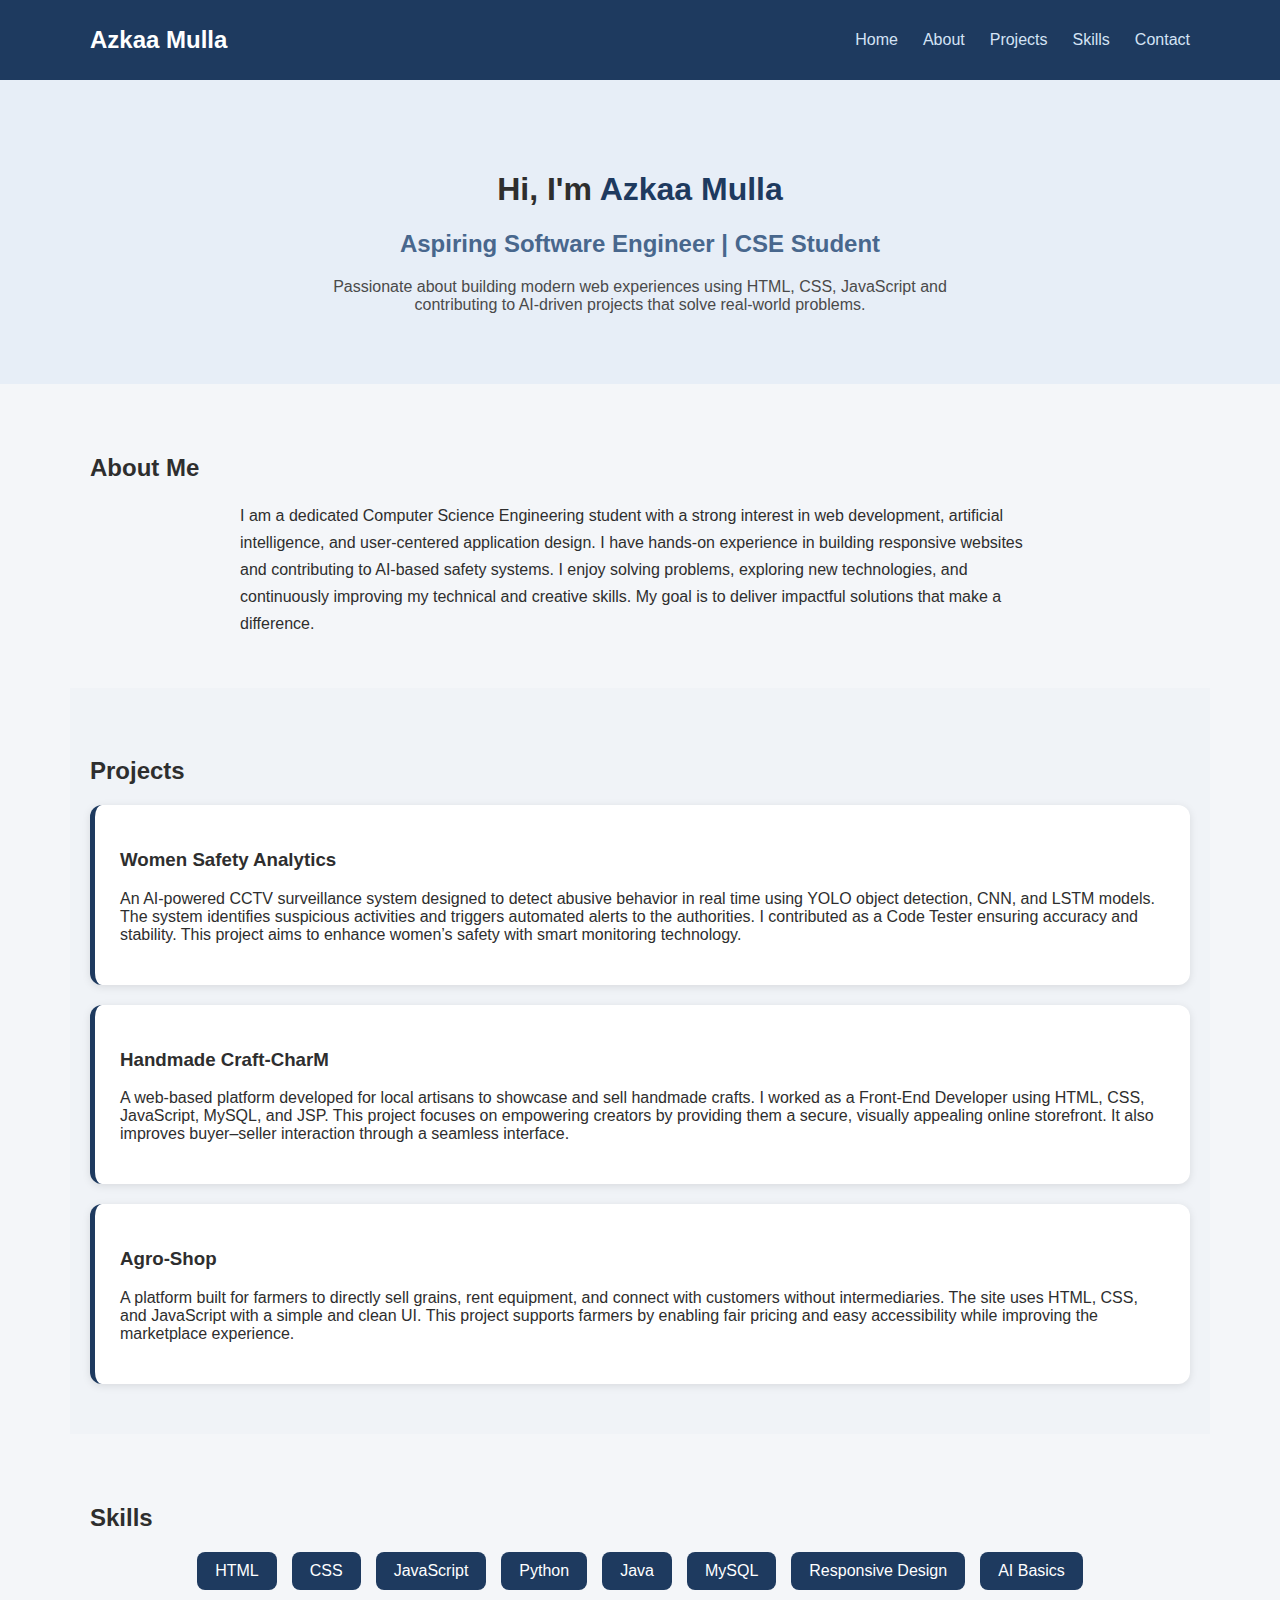
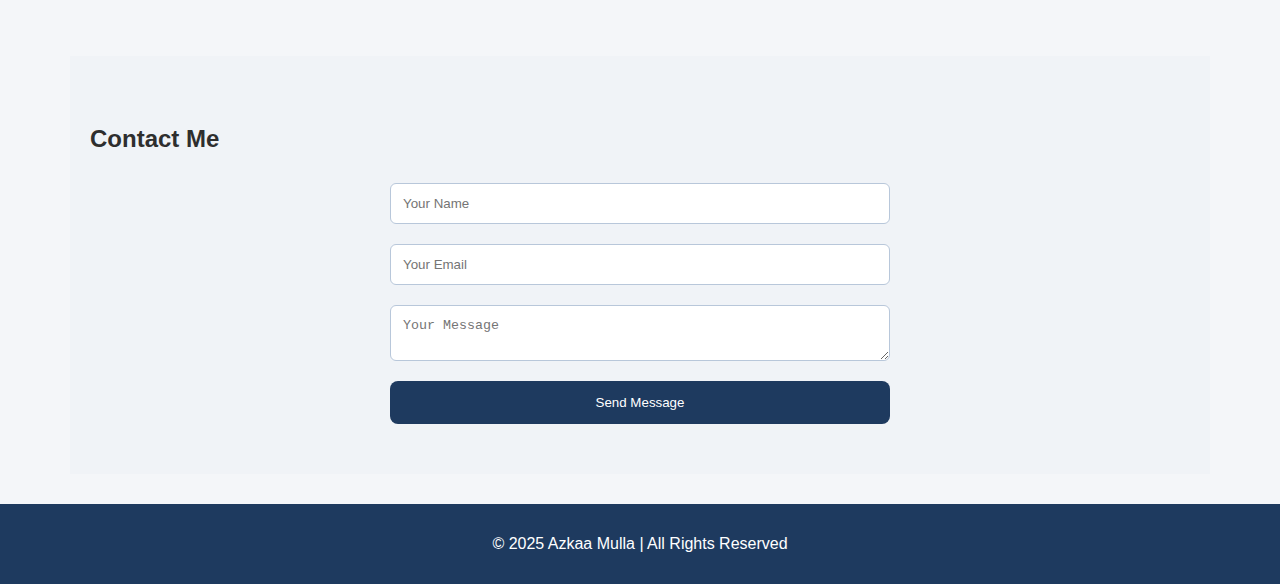
<file: Portfolio_Website(Task1)/index.html>
<!DOCTYPE html>
<html lang="en">
<head>
  <meta charset="UTF-8" />
  <meta name="viewport" content="width=device-width, initial-scale=1.0" />
  <title>Azkaa Mulla - Portfolio</title>
  <link rel="stylesheet" href="style.css" />
</head>
<body>

  <!-- HEADER -->
  <header class="header">
    <nav class="nav container">
      <h2 class="logo">Azkaa Mulla</h2>
      <ul class="nav-links">
        <li><a href="#home">Home</a></li>
        <li><a href="#about">About</a></li>
        <li><a href="#projects">Projects</a></li>
        <li><a href="#skills">Skills</a></li>
        <li><a href="#contact">Contact</a></li>
      </ul>
    </nav>
  </header>

  <!-- HERO SECTION -->
  <section id="home" class="hero">
    <h1>Hi, I'm <span class="name-highlight">Azkaa Mulla</span></h1>
    <h2>Aspiring Software Engineer | CSE Student</h2>
    <p class="hero-text">
      Passionate about building modern web experiences using HTML, CSS, JavaScript and contributing to AI-driven projects that solve real-world problems.
    </p>
  </section>

  <!-- ABOUT -->
  <section id="about" class="section container">
    <h2>About Me</h2>
    <p class="about-text">
      I am a dedicated Computer Science Engineering student with a strong interest in web development,
      artificial intelligence, and user-centered application design. I have hands-on experience in building
      responsive websites and contributing to AI-based safety systems. I enjoy solving problems, exploring
      new technologies, and continuously improving my technical and creative skills. My goal is to deliver
      impactful solutions that make a difference.
    </p>
  </section>

  <!-- PROJECTS -->
  <section id="projects" class="section light container">
    <h2>Projects</h2>

    <div class="project-card">
      <h3>Women Safety Analytics</h3>
      <p>
        An AI-powered CCTV surveillance system designed to detect abusive behavior in real time using
        YOLO object detection, CNN, and LSTM models. The system identifies suspicious activities and
        triggers automated alerts to the authorities. I contributed as a Code Tester ensuring accuracy and
        stability. This project aims to enhance women’s safety with smart monitoring technology.
      </p>
    </div>

    <div class="project-card">
      <h3>Handmade Craft-CharM</h3>
      <p>
        A web-based platform developed for local artisans to showcase and sell handmade crafts. I
        worked as a Front-End Developer using HTML, CSS, JavaScript, MySQL, and JSP. This project
        focuses on empowering creators by providing them a secure, visually appealing online storefront.
        It also improves buyer–seller interaction through a seamless interface.
      </p>
    </div>

    <div class="project-card">
      <h3>Agro-Shop</h3>
      <p>
        A platform built for farmers to directly sell grains, rent equipment, and connect with customers
        without intermediaries. The site uses HTML, CSS, and JavaScript with a simple and clean UI. This
        project supports farmers by enabling fair pricing and easy accessibility while improving the
        marketplace experience.
      </p>
    </div>

  </section>

  <!-- SKILLS -->
  <section id="skills" class="section container">
    <h2>Skills</h2>
    <ul class="skills-list">
      <li>HTML</li>
      <li>CSS</li>
      <li>JavaScript</li>
      <li>Python</li>
      <li>Java</li>
      <li>MySQL</li>
      <li>Responsive Design</li>
      <li>AI Basics</li>
    </ul>
  </section>

  <!-- CONTACT -->
  <section id="contact" class="section light container">
    <h2>Contact Me</h2>
    <form id="contactForm" class="contact-form">
      <input type="text" id="name" placeholder="Your Name" required>
      <input type="email" id="email" placeholder="Your Email" required>
      <textarea id="message" placeholder="Your Message" required></textarea>
      <button type="submit">Send Message</button>
    </form>
  </section>

  <!-- FOOTER -->
  <footer class="footer">
    <p>© 2025 Azkaa Mulla | All Rights Reserved</p>
  </footer>

  <script src="script.js"></script>
</body>
</html>
</file>
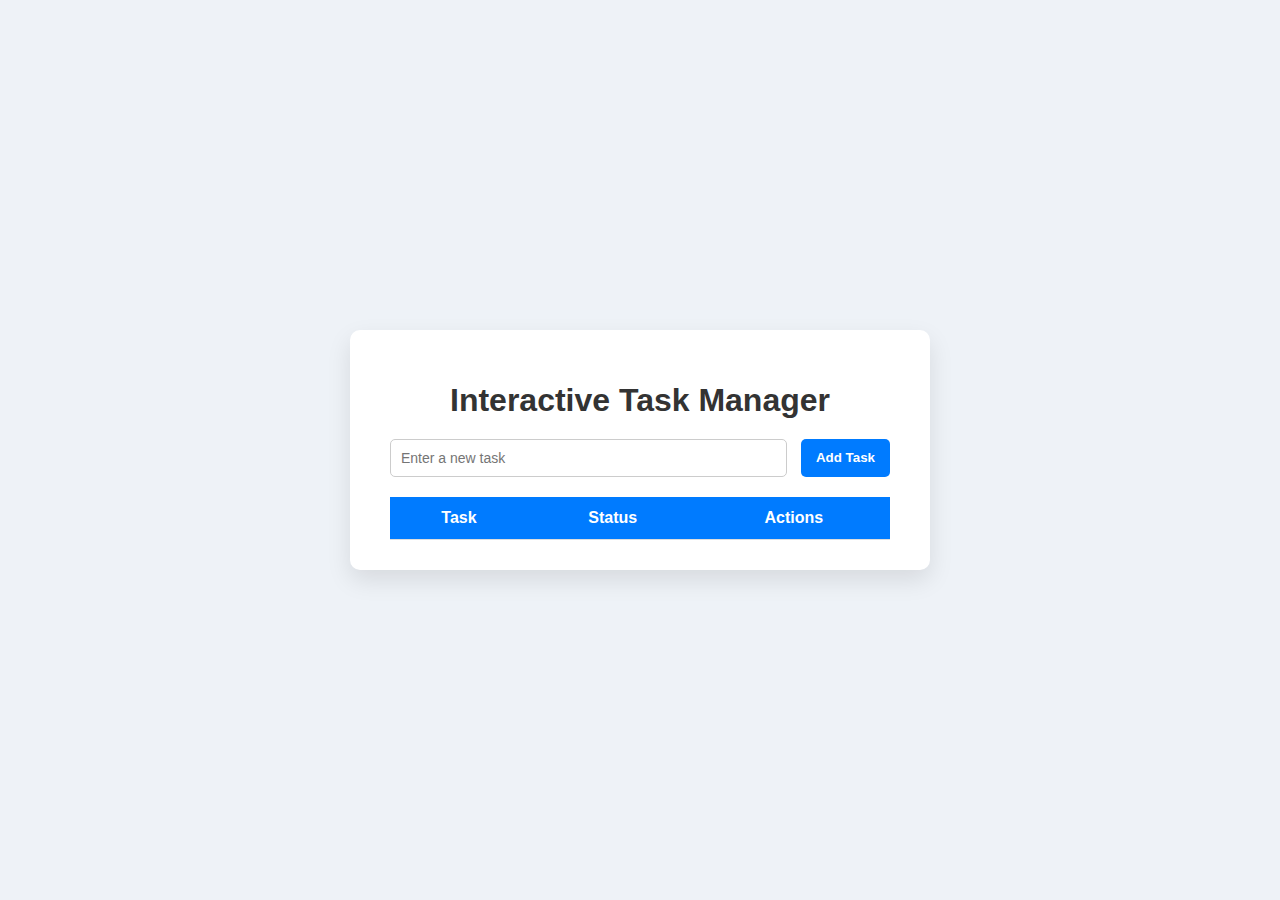
<file: Task_Manager(Task2)/index.html>
<!DOCTYPE html>
<html lang="en">
<head>
    <meta charset="UTF-8">
    <meta name="viewport" content="width=device-width, initial-scale=1.0">
    <title>Interactive Task Manager</title>
    <link rel="stylesheet" href="style.css">
</head>
<body>
    <div class="container">
        <h1>Interactive Task Manager</h1>
        <div class="input-section">
            <input type="text" id="taskInput" placeholder="Enter a new task">
            <button id="addTaskBtn">Add Task</button>
        </div>
        <table id="taskTable">
            <thead>
                <tr>
                    <th>Task</th>
                    <th>Status</th>
                    <th>Actions</th>
                </tr>
            </thead>
            <tbody>
                <!-- Tasks will appear here -->
            </tbody>
        </table>
    </div>
    <script src="script.js"></script>
</body>
</html>
</file>
<file: Portfolio_Website(Task1)/style.css>
/* Professional Grey + Blue Theme */

body {
  margin: 0;
  font-family: "Segoe UI", Arial, sans-serif;
  background: #f4f6f9;
  color: #2e2e2e;
}

/* HEADER */
.header {
  background: #1e3a5f;
  padding: 15px 0;
}

.container {
  width: 90%;
  max-width: 1100px;
  margin: auto;
}

.logo {
  color: white;
  margin: 0;
}

.nav {
  display: flex;
  justify-content: space-between;
  align-items: center;
}

.nav-links {
  list-style: none;
  display: flex;
  gap: 25px;
}

.nav-links a {
  text-decoration: none;
  color: #d4e3f5;
  font-weight: 500;
}

.nav-links a:hover {
  color: white;
}

/* HERO */
.hero {
  text-align: center;
  padding: 70px 20px;
  background: #e7eef7;
}

.name-highlight {
  color: #1e3a5f;
}

.hero h2 {
  color: #48678d;
}

.hero-text {
  max-width: 650px;
  margin: auto;
  color: #4a4a4a;
}

/* SECTION */
.section {
  padding: 50px 20px;
}

.light {
  background: #f0f3f7;
}

/* ABOUT */
.about-text {
  max-width: 800px;
  margin: auto;
  line-height: 1.7;
}

/* PROJECTS */
.project-card {
  background: white;
  padding: 25px;
  margin-top: 20px;
  border-radius: 12px;
  border-left: 5px solid #1e3a5f;
  box-shadow: 0 2px 8px rgba(0,0,0,0.1);
}

/* SKILLS */
.skills-list {
  list-style: none;
  padding: 0;
  display: flex;
  flex-wrap: wrap;
  gap: 15px;
  justify-content: center;
}

.skills-list li {
  background: #1e3a5f;
  color: white;
  padding: 10px 18px;
  border-radius: 8px;
}

/* CONTACT */
.contact-form {
  display: flex;
  flex-direction: column;
  max-width: 500px;
  margin: auto;
}

input, textarea {
  padding: 12px;
  margin: 10px 0;
  border-radius: 6px;
  border: 1px solid #b8c7da;
  background: white;
}

button {
  background: #1e3a5f;
  color: white;
  padding: 14px;
  border: none;
  border-radius: 8px;
  cursor: pointer;
  margin-top: 10px;
}

button:hover {
  background: #2a4c75;
}

/* FOOTER */
.footer {
  background: #1e3a5f;
  color: white;
  text-align: center;
  padding: 15px 0;
  margin-top: 30px;
}
</file>
<file: Task_Manager(Task2)/style.css>
body {
    font-family: 'Segoe UI', Tahoma, Geneva, Verdana, sans-serif;
    background-color: #eef2f7;
    display: flex;
    justify-content: center;
    align-items: center;
    height: 100vh;
    margin: 0;
}

.container {
    background-color: #fff;
    padding: 30px 40px;
    border-radius: 10px;
    box-shadow: 0 10px 25px rgba(0,0,0,0.1);
    width: 500px;
}

h1 {
    text-align: center;
    color: #333;
    margin-bottom: 20px;
}

.input-section {
    display: flex;
    justify-content: space-between;
    margin-bottom: 20px;
}

input {
    width: 75%;
    padding: 10px;
    border-radius: 5px;
    border: 1px solid #ccc;
    font-size: 14px;
}

button {
    padding: 10px 15px;
    border: none;
    border-radius: 5px;
    background-color: #007bff;
    color: white;
    cursor: pointer;
    font-weight: bold;
    transition: 0.3s;
}

button:hover {
    background-color: #0056b3;
}

table {
    width: 100%;
    border-collapse: collapse;
}

th, td {
    padding: 12px;
    text-align: center;
    border-bottom: 1px solid #ddd;
}

th {
    background-color: #007bff;
    color: white;
    font-size: 16px;
}

tr:hover {
    background-color: #f1f1f1;
}

.completed {
    text-decoration: line-through;
    color: gray;
}

.action-btn {
    padding: 5px 10px;
    border: none;
    border-radius: 5px;
    cursor: pointer;
    font-weight: bold;
    color: white;
    margin: 0 2px;
    transition: 0.3s;
}

.complete-btn {
    background-color: #28a745;
}

.complete-btn:hover {
    background-color: #1e7e34;
}

.delete-btn {
    background-color: #dc3545;
}

.delete-btn:hover {
    background-color: #b21f2d;
}
</file>
